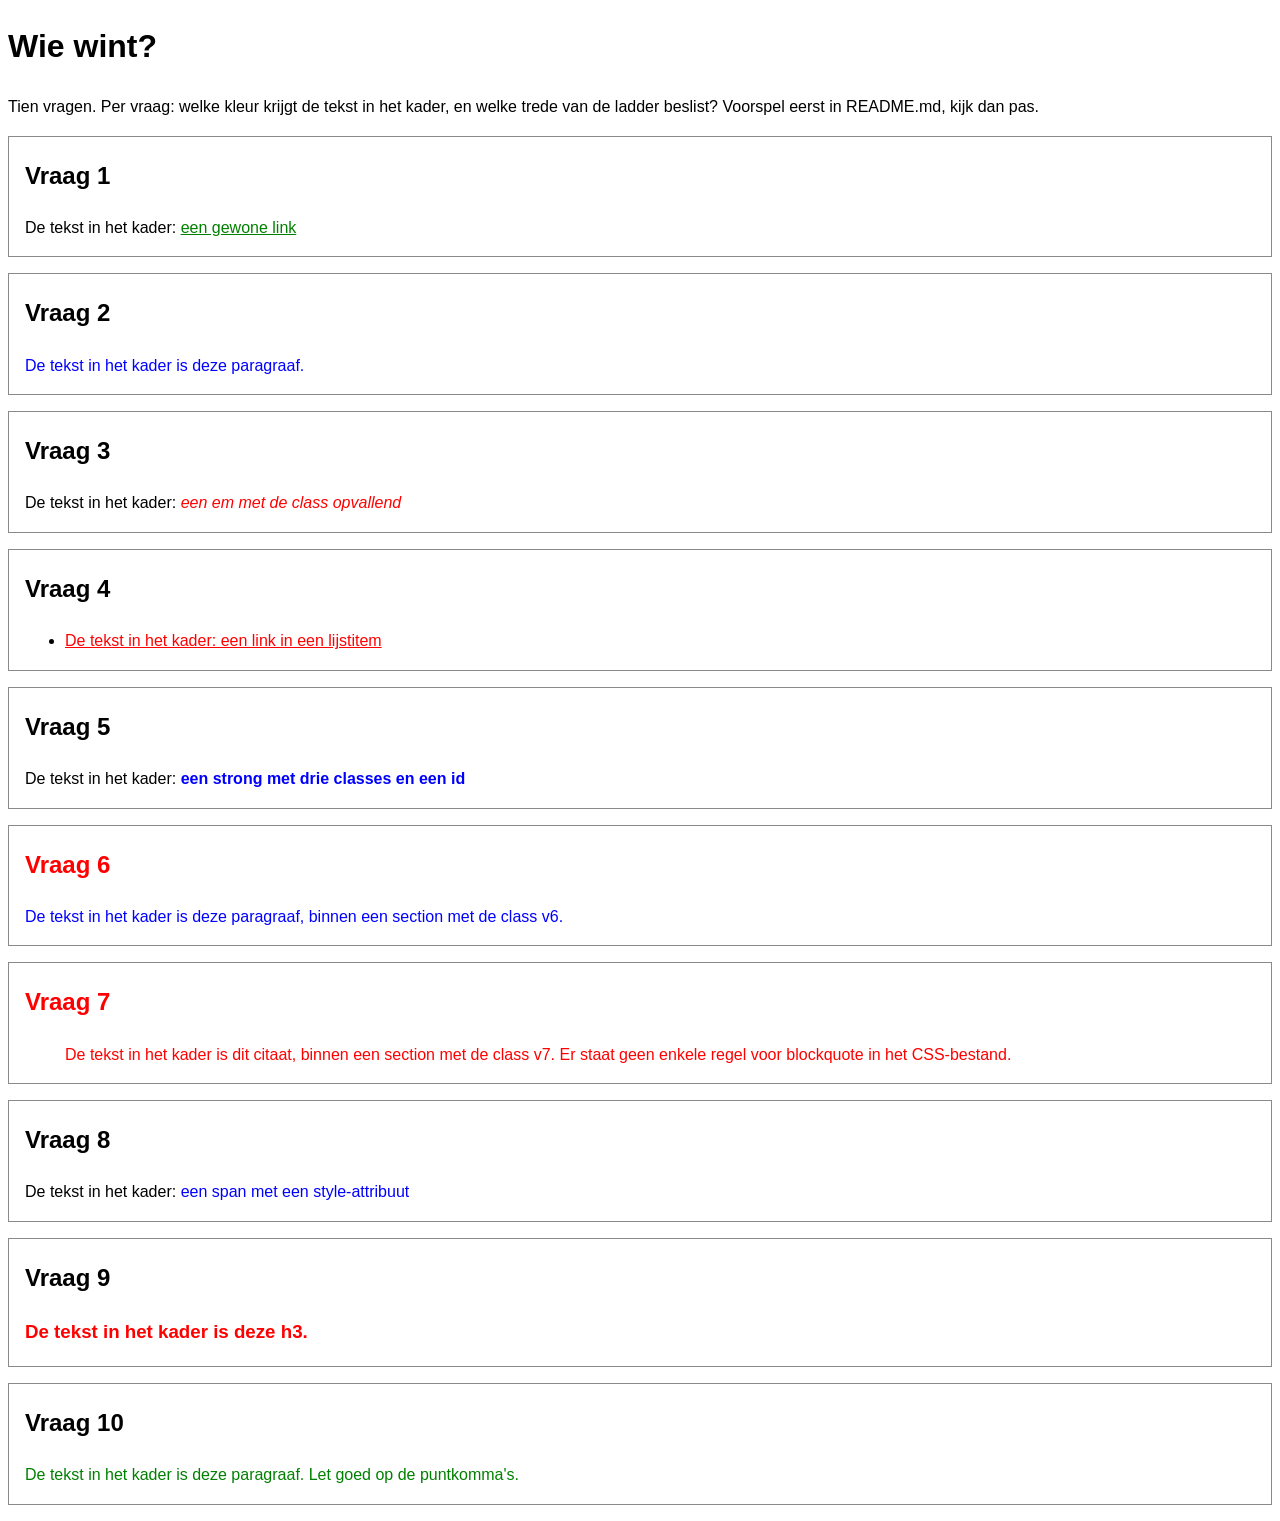
<file: labo-02/cascade/index.html>
<!-- index.html - oefening 3: voorspel, dan kijk. Wijzig dit bestand niet. -->
<!doctype html>
<html lang="nl">
  <head>
    <meta charset="utf-8">
    <meta name="viewport" content="width=device-width, initial-scale=1">
    <title>Wie wint? Tien vragen over de cascade</title>
    <link rel="stylesheet" href="css/stijl.css">
  </head>
  <body>
    <h1>Wie wint?</h1>
    <p>Tien vragen. Per vraag: welke kleur krijgt de tekst in het kader, en welke trede van de ladder beslist? Voorspel eerst in README.md, kijk dan pas.</p>

    <section class="vraag v1">
      <h2>Vraag 1</h2>
      <p>De tekst in het kader: <a href="#">een gewone link</a></p>
    </section>

    <section class="vraag v2">
      <h2>Vraag 2</h2>
      <p class="v2-tekst">De tekst in het kader is deze paragraaf.</p>
    </section>

    <section class="vraag v3">
      <h2>Vraag 3</h2>
      <p>De tekst in het kader: <em class="opvallend">een em met de class opvallend</em></p>
    </section>

    <section class="vraag v4">
      <h2>Vraag 4</h2>
      <ul>
        <li><a href="#">De tekst in het kader: een link in een lijstitem</a></li>
      </ul>
    </section>

    <section class="vraag v5">
      <h2>Vraag 5</h2>
      <p>De tekst in het kader: <strong class="een twee drie" id="v5-tekst">een strong met drie classes en een id</strong></p>
    </section>

    <section class="vraag v6">
      <h2>Vraag 6</h2>
      <p class="v6-tekst">De tekst in het kader is deze paragraaf, binnen een section met de class v6.</p>
    </section>

    <section class="vraag v7">
      <h2>Vraag 7</h2>
      <blockquote>De tekst in het kader is dit citaat, binnen een section met de class v7. Er staat geen enkele regel voor blockquote in het CSS-bestand.</blockquote>
    </section>

    <section class="vraag v8">
      <h2>Vraag 8</h2>
      <p>De tekst in het kader: <span class="v8-tekst" style="color: blue">een span met een style-attribuut</span></p>
    </section>

    <section class="vraag v9">
      <h2>Vraag 9</h2>
      <h3 class="v9-tekst">De tekst in het kader is deze h3.</h3>
    </section>

    <section class="vraag v10">
      <h2>Vraag 10</h2>
      <p class="v10-tekst">De tekst in het kader is deze paragraaf. Let goed op de puntkomma's.</p>
    </section>
  </body>
</html>
</file>
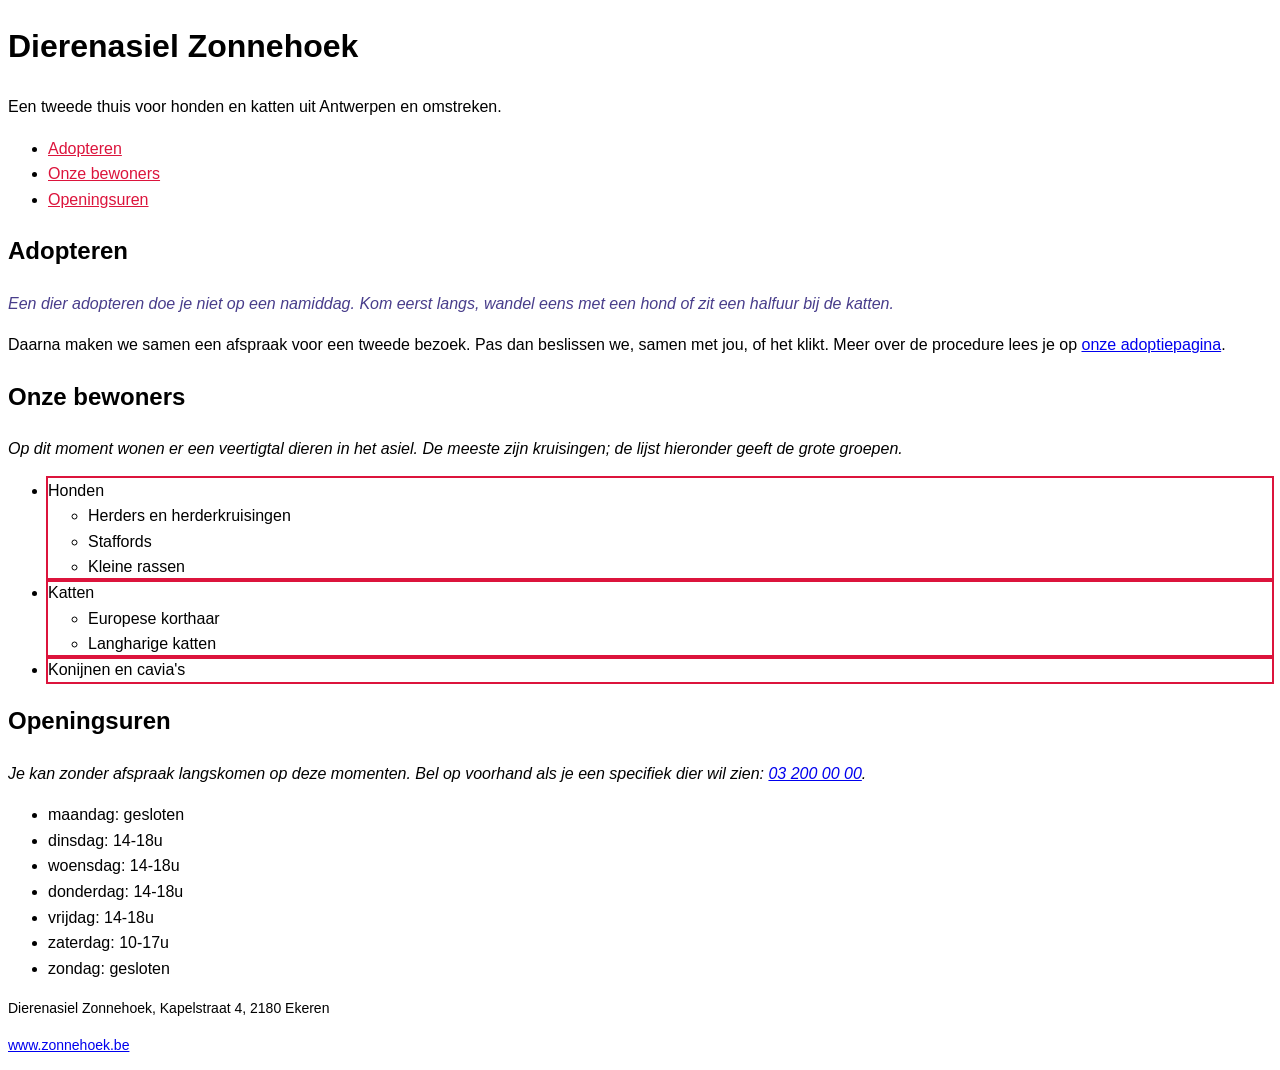
<file: labo-02/selectors/index.html>
<!-- index.html - oefening 2: selectors. Wijzig dit bestand niet; alles wat je nodig hebt, staat erin. -->
<!doctype html>
<html lang="nl">
  <head>
    <meta charset="utf-8">
    <meta name="viewport" content="width=device-width, initial-scale=1">
    <title>Dierenasiel Zonnehoek</title>
    <link rel="stylesheet" href="css/stijl.css">
  </head>
  <body>
    <header>
      <h1>Dierenasiel Zonnehoek</h1>
      <p class="slogan">Een tweede thuis voor honden en katten uit Antwerpen en omstreken.</p>
      <nav>
        <ul>
          <li><a href="#adopteren">Adopteren</a></li>
          <li><a href="#rassen">Onze bewoners</a></li>
          <li><a href="#uren">Openingsuren</a></li>
        </ul>
      </nav>
    </header>

    <main>
      <article>
        <h2 id="adopteren">Adopteren</h2>
        <p class="intro">Een dier adopteren doe je niet op een namiddag. Kom eerst langs, wandel eens met een hond of zit een halfuur bij de katten.</p>
        <p>Daarna maken we samen een afspraak voor een tweede bezoek. Pas dan beslissen we, samen met jou, of het klikt. Meer over de procedure lees je op <a href="https://www.zonnehoek.be/adoptie">onze adoptiepagina</a>.</p>

        <h2 id="rassen">Onze bewoners</h2>
        <p>Op dit moment wonen er een veertigtal dieren in het asiel. De meeste zijn kruisingen; de lijst hieronder geeft de grote groepen.</p>
        <ul class="rassen">
          <li>Honden
            <ul>
              <li>Herders en herderkruisingen</li>
              <li>Staffords</li>
              <li>Kleine rassen</li>
            </ul>
          </li>
          <li>Katten
            <ul>
              <li>Europese korthaar</li>
              <li>Langharige katten</li>
            </ul>
          </li>
          <li>Konijnen en cavia's</li>
        </ul>

        <h2 id="uren">Openingsuren</h2>
        <p>Je kan zonder afspraak langskomen op deze momenten. Bel op voorhand als je een specifiek dier wil zien: <a href="tel:+3232000000">03 200 00 00</a>.</p>
        <ul class="uren">
          <li>maandag: gesloten</li>
          <li>dinsdag: 14-18u</li>
          <li>woensdag: 14-18u</li>
          <li>donderdag: 14-18u</li>
          <li>vrijdag: 14-18u</li>
          <li>zaterdag: 10-17u</li>
          <li>zondag: gesloten</li>
        </ul>
      </article>
    </main>

    <footer>
      <p>Dierenasiel Zonnehoek, Kapelstraat 4, 2180 Ekeren</p>
      <p><a href="https://www.zonnehoek.be">www.zonnehoek.be</a></p>
    </footer>
  </body>
</html>
</file>
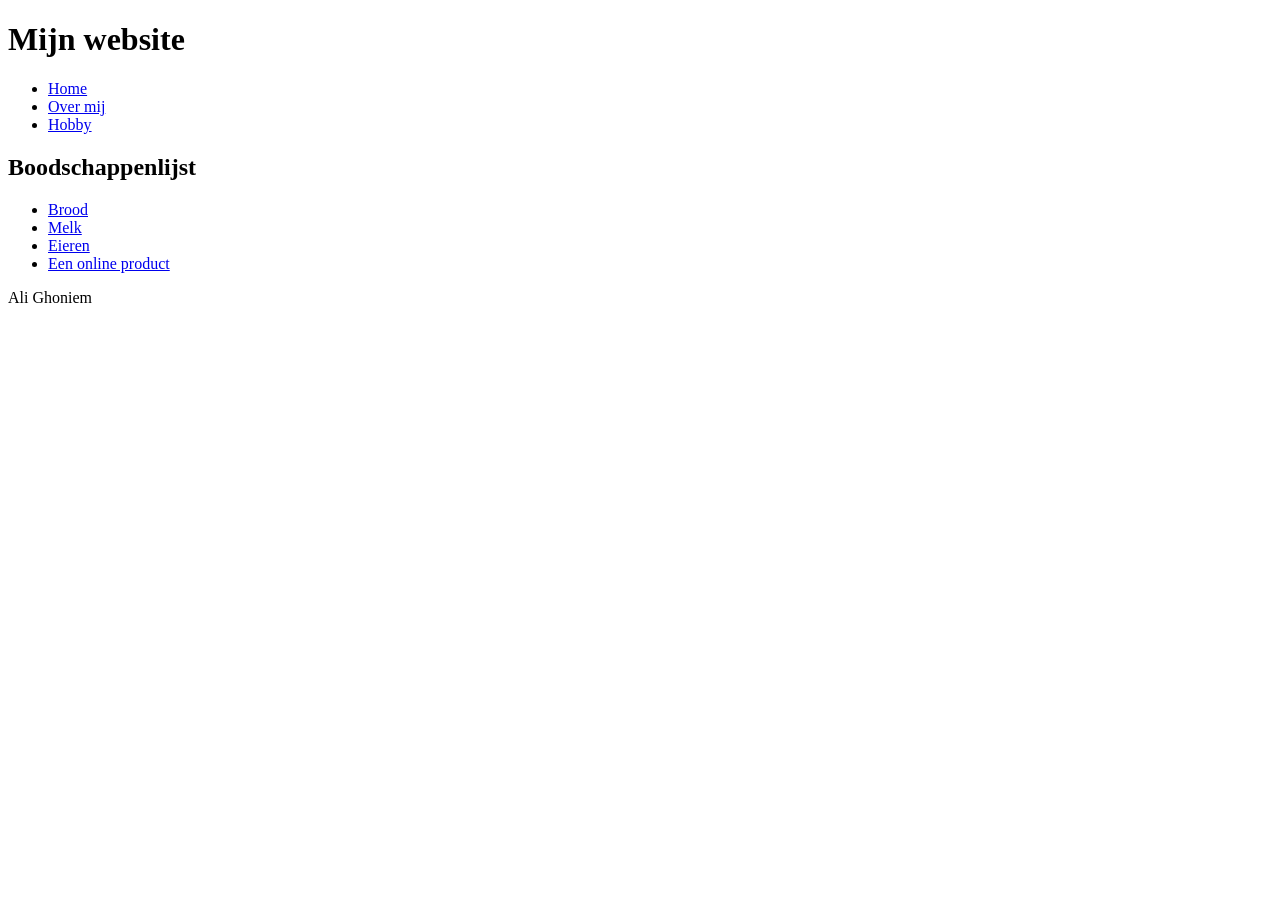
<file: labo-01/boodschappen.html>
<!doctype html>
<html lang="nl">
<head>
    <meta charset="utf-8">
    <meta name="viewport" content="width=device-width, initial-scale=1">
    <title>Boodschappenlijst</title>
</head>

<body>

    <header>
        <h1>Mijn website</h1>

        <nav>
            <ul>
                <li><a href="index.html">Home</a></li>
                <li><a href="over-mij.html">Over mij</a></li>
                <li><a href="hobby.html">Hobby</a></li>
            </ul>
        </nav>
    </header>

    <main>
        <h2>Boodschappenlijst</h2>

        <ul>
            <li><a href="https://www.ah.nl/producten/product/wi490859/ah-liefde-en-passie-spelt-volkoren-gesnedenBrood">Brood</a></li>
            <li><a href="https://www.ah.nl/producten/product/wi1524/ah-volle-melk">Melk</a></li>
            <li><a href="https://www.ah.nl/producten/product/wi130273/ah-verse-scharreleieren-m">Eieren</a></li>
            <li><a href="https://www.ah.nl/">Een online product</a></li>
        </ul>
    </main>

    <footer>
        <p>Ali Ghoniem</p>
    </footer>

</body>
</html>
</file>
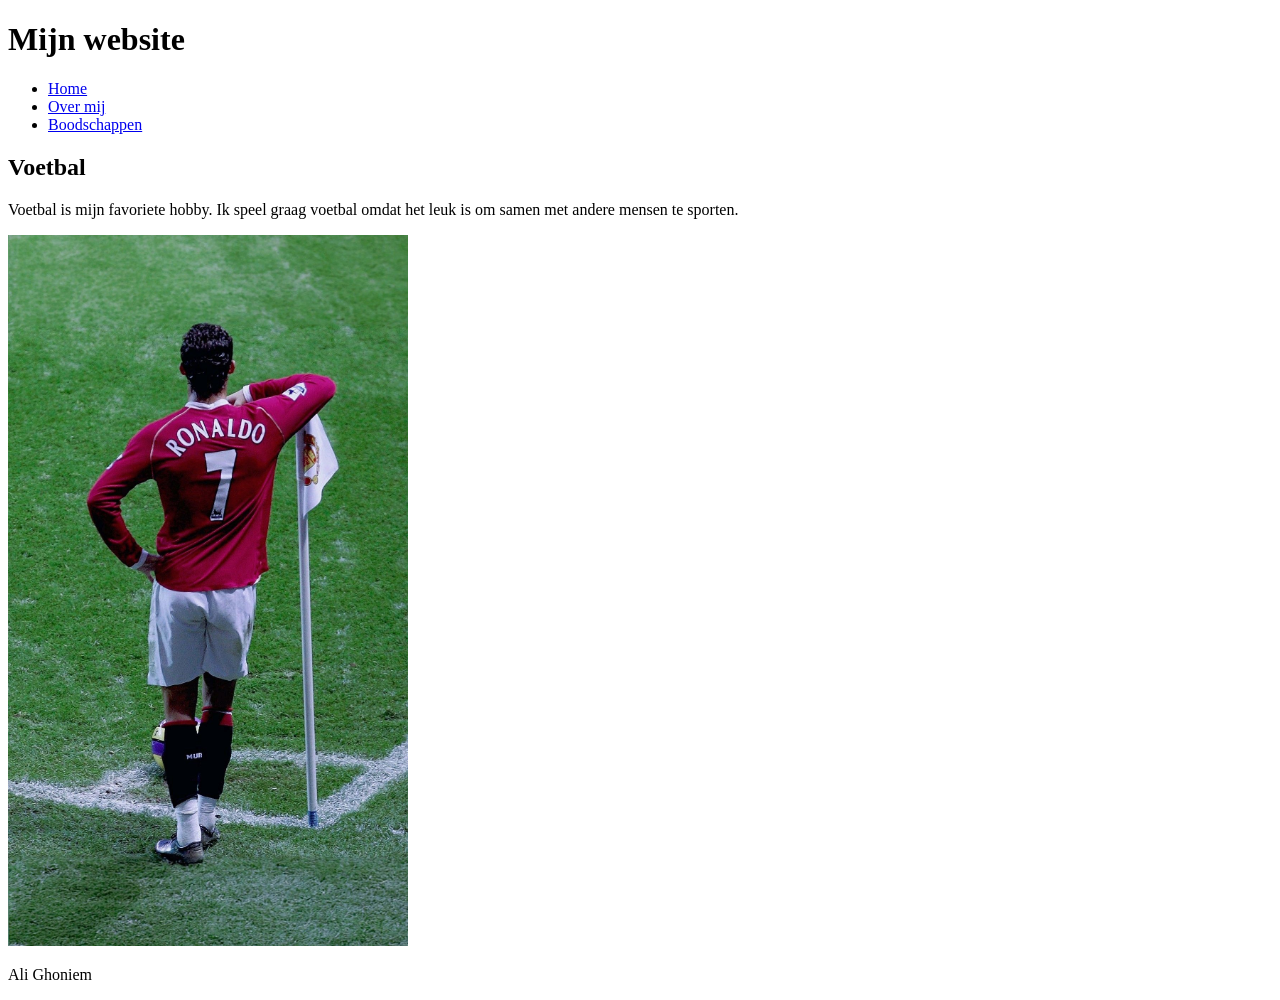
<file: labo-01/hobby.html>
<!doctype html>
<html lang="nl">
<head>
    <meta charset="utf-8">
    <meta name="viewport" content="width=device-width, initial-scale=1">
    <title>Mijn hobby</title>
</head>

<body>

    <header>
        <h1>Mijn website</h1>

        <nav>
            <ul>
                <li><a href="index.html">Home</a></li>
                <li><a href="over-mij.html">Over mij</a></li>
                <li><a href="boodschappen.html">Boodschappen</a></li>
            </ul>
        </nav>
    </header>

    <main>
    <h2>Voetbal</h2>

    <p>
        Voetbal is mijn favoriete hobby. Ik speel graag voetbal
        omdat het leuk is om samen met andere mensen te sporten.
    </p>

    <img src="afbeeldingen/voetball.jpg" alt="Voetbal" width="400">
</main>

    <footer>
        <p>Ali Ghoniem</p>
    </footer>

</body>
</html>
</file>
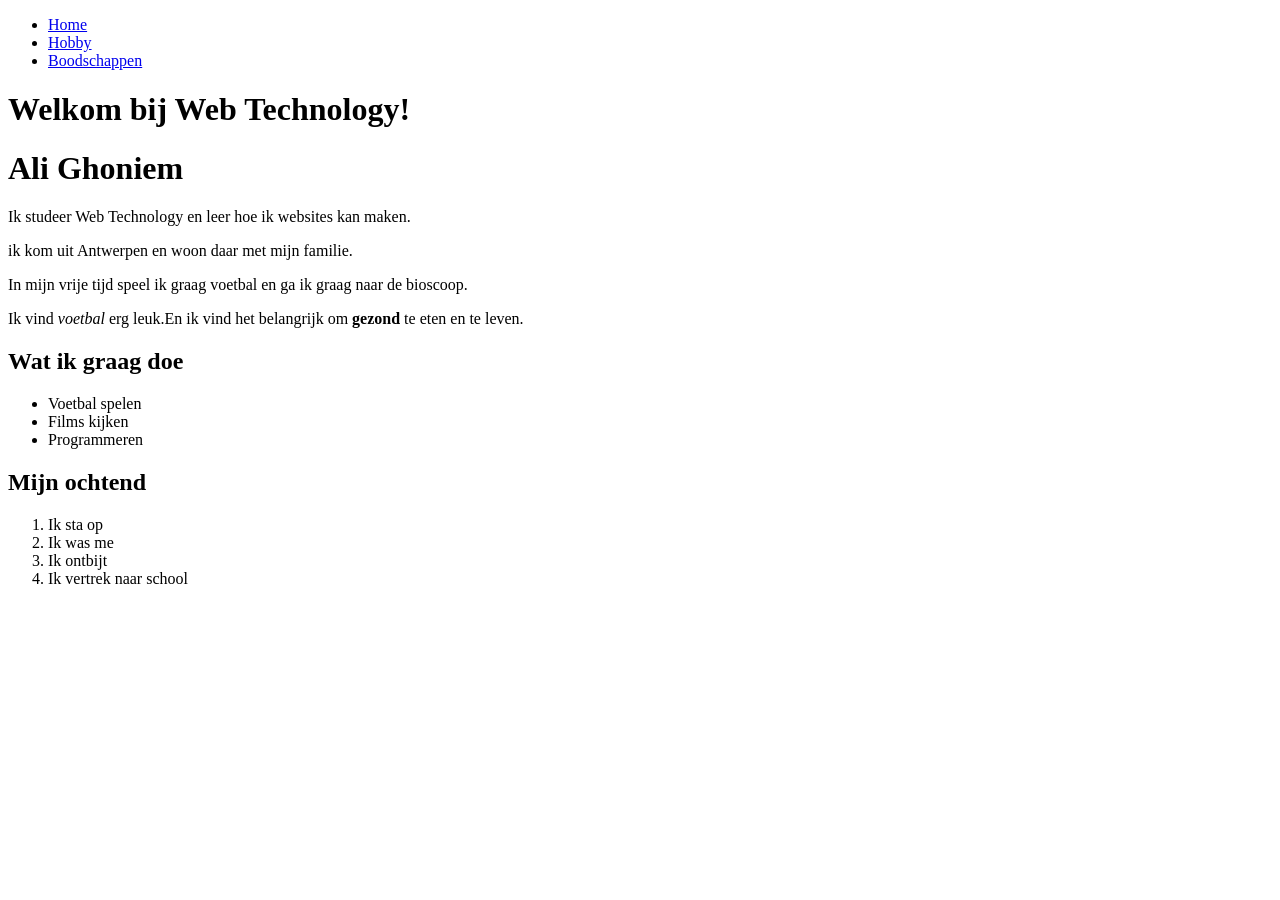
<file: labo-01/over-mij.html>
<!doctype html>
<html lang="nl">
<head>

    <nav>
            <ul>
                <li><a href="index.html">Home</a></li>
                <li><a href="hobby.html">Hobby</a></li>
                <li><a href="boodschappen.html">Boodschappen</a></li>
            </ul>
        </nav>

<meta charset="utf-8">
<meta name="viewport" content="width=device-width, initial-scale=1">
<title>Mijn eerste pagina</title>
</head>
<body>
<h1>Welkom bij Web Technology!</h1>
<h1>Ali Ghoniem</h1>

<p>Ik studeer Web Technology en leer hoe ik websites kan maken.</p>
<p>ik kom uit Antwerpen en woon daar met mijn familie.</p>
<p>In mijn vrije tijd speel ik graag voetbal en ga ik graag naar de bioscoop.</p>
<p>
    Ik vind <em>voetbal</em> erg leuk.En ik vind het belangrijk om <strong>gezond</strong> te eten en te leven.
</p>

<h2>Wat ik graag doe</h2>
<ul>
    <li>Voetbal spelen</li>
    <li>Films kijken</li>
    <li>Programmeren</li>
</ul>

<h2>Mijn ochtend</h2>
<ol>
    <li>Ik sta op</li>
    <li>Ik was me</li>
    <li>Ik ontbijt</li>
    <li>Ik vertrek naar school</li>
</ol>

</body>
</html>
</file>
<file: labo-02/cascade/css/stijl.css>
/* stijl.css - oefening 3: voorspel, dan kijk. Wijzig dit bestand niet. */

/* Opmaak van de pagina zelf; doet niet mee in de vragen. */
body {
  font-family: Verdana, sans-serif;
  line-height: 1.6;
}

.vraag {
  border: 1px solid #8a8a89;
  padding: 0 1rem;
  margin-bottom: 1rem;
}

/* ---- vraag 1 ---- */
a {
  color: green;
}

/* ---- vraag 2 ---- */
.v2-tekst {
  color: red;
}

.v2-tekst {
  color: blue;
}

/* ---- vraag 3 ---- */
.opvallend {
  color: red;
}

em {
  color: blue;
}

/* ---- vraag 4 ---- */
.v4 > a {
  color: green;
}

.v4 a {
  color: red;
}

/* ---- vraag 5 ---- */
.een.twee.drie {
  color: red;
}

#v5-tekst {
  color: blue;
}

/* ---- vraag 6 ---- */
.v6 {
  color: red;
}

.v6-tekst {
  color: blue;
}

/* ---- vraag 7 ---- */
.v7 {
  color: red;
}

/* ---- vraag 8 ---- */
.v8-tekst {
  color: red;
}

/* ---- vraag 9 ---- */
h3 {
  color: red !important;
}

.v9-tekst {
  color: blue;
}

/* ---- vraag 10 ---- */
.v10-tekst {
  color: green;
  font-size: 1.5rem
  color: blue;
}
</file>
<file: labo-02/selectors/css/stijl.css>
/* stijl.css - oefening 2: selectors schrijven en lezen */

/* Schrijf onder elke opdracht de regel met de selector die precies die
   elementen raakt. Gebruik de declaratie die erbij staat, zodat je in de
   browser meteen ziet wat je raakte. Voeg niets toe aan index.html. */

body {
  font-family: Verdana, sans-serif;
  line-height: 1.6;
}

/* 1. alle links in de navigatie -> color: crimson; */
nav a {
  color: crimson;
}

/* 2. alleen de paragrafen in de footer -> font-size: 0.875rem; */
footer p {
  font-size: 0.875rem;
}

/* 3. alleen de lijstitems van het BUITENSTE niveau in de lijst met de class
      rassen (dus niet de items van de binnenlijsten) -> outline: 2px solid crimson;
      (outline tekent een kader rond precies het element dat je raakte; de
      property zelf komt in hoofdstuk 3) */
.rassen > li {
  outline: 2px solid crimson;
}

/* 4. de paragraaf die onmiddellijk na elke h2 komt -> font-style: italic; */
h2 + p {
  font-style: italic;
}

/* 5. elk oneven item in de lijst met openingsuren -> background-color: #f1e9dc; */
openingsuren li:nth-child(odd) {
  background-color: #f1e9dc;
}

/* 6. het laatste item in de lijst met openingsuren -> color: crimson; */
openingsuren li:last-child {
  color: crimson;
}

/* 7. de slogan en de intro tegelijk, in één regel -> color: darkslateblue; */
slogan, .intro {
  color: darkslateblue;
}

/* 8. elke link in main wanneer de muis erover gaat OF wanneer ze focus heeft
      -> background-color: yellow; */
main a:hover, main a:focus {
  background-color: yellow;
}


/* ---- Lezen: welke elementen raken deze vijf selectors? Schrijf het antwoord
   in één zin per selector in README.md. Verander hier niets. ---- */

/* a. header nav ul li a */
/* b. article > p */
/* c. .uren li:nth-child(3) */
/* d. h2 ~ p */
/* e. .rassen li:first-child */
</file>
